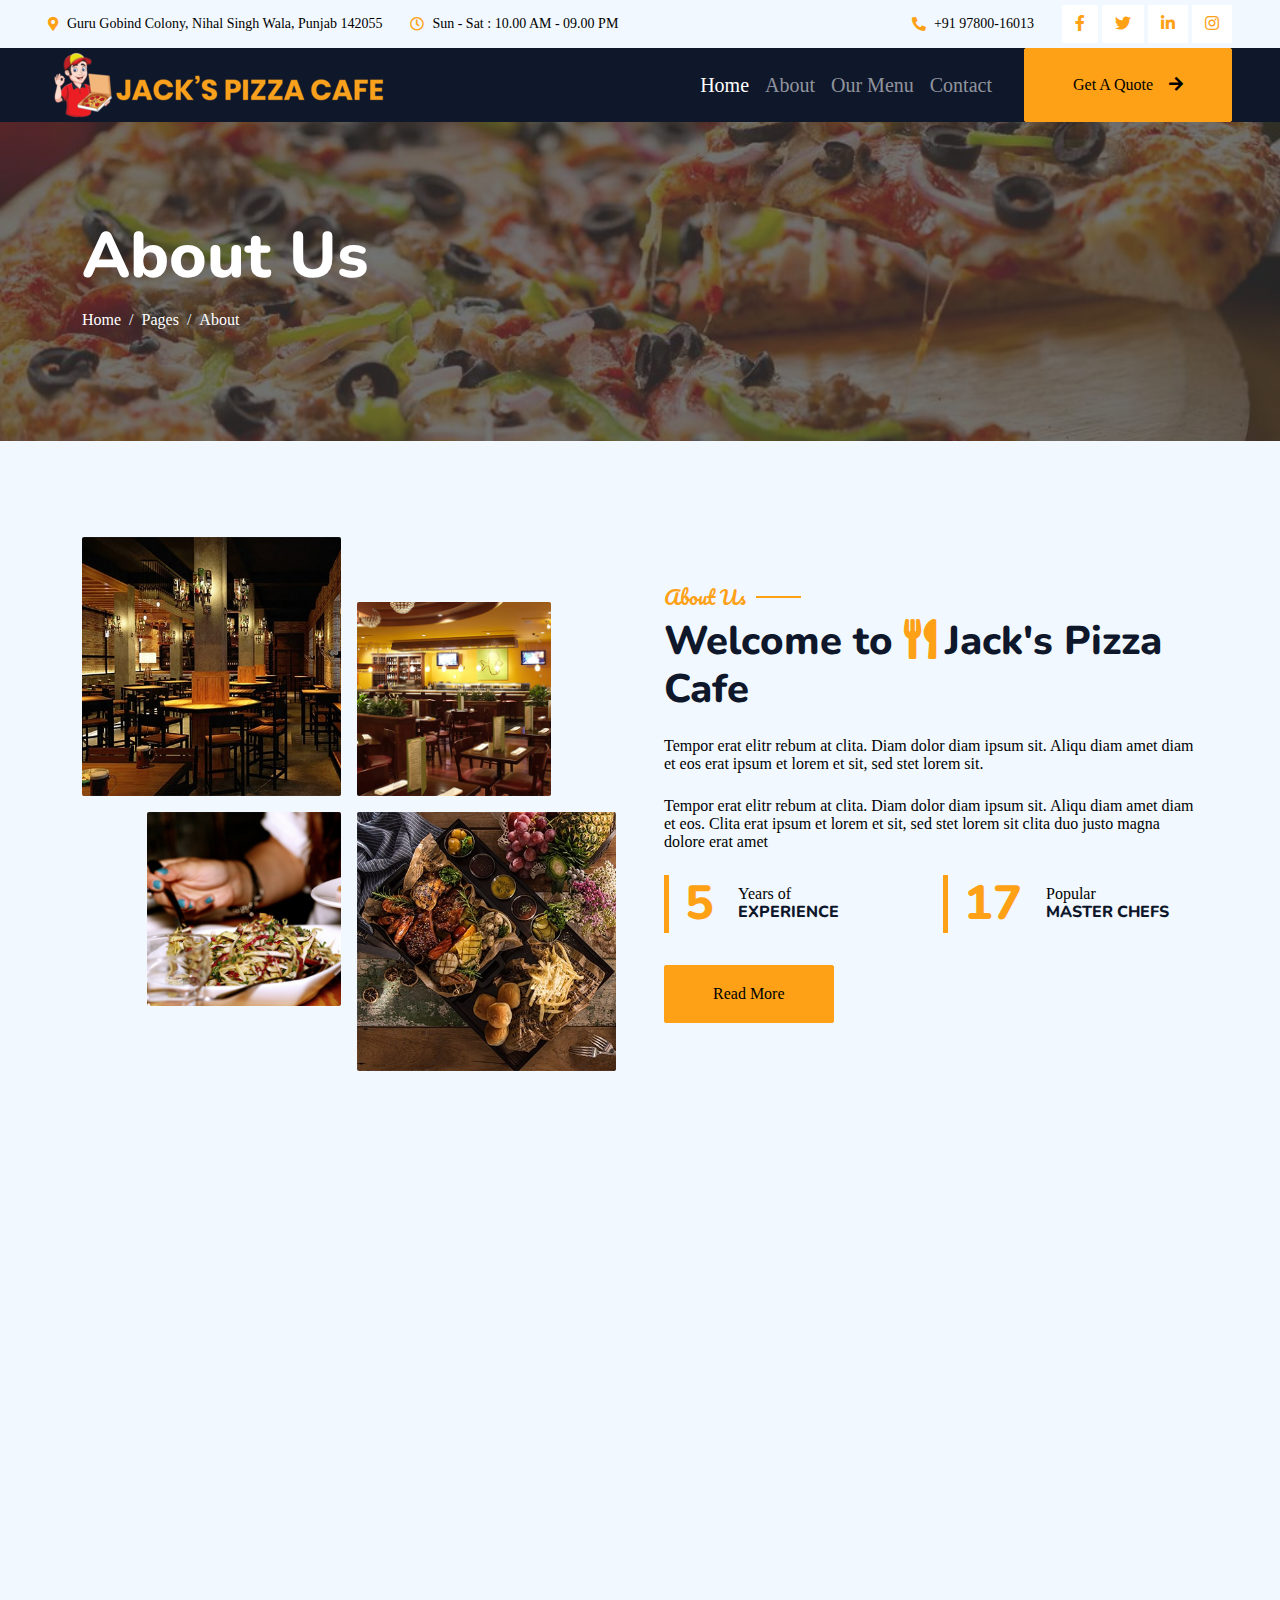
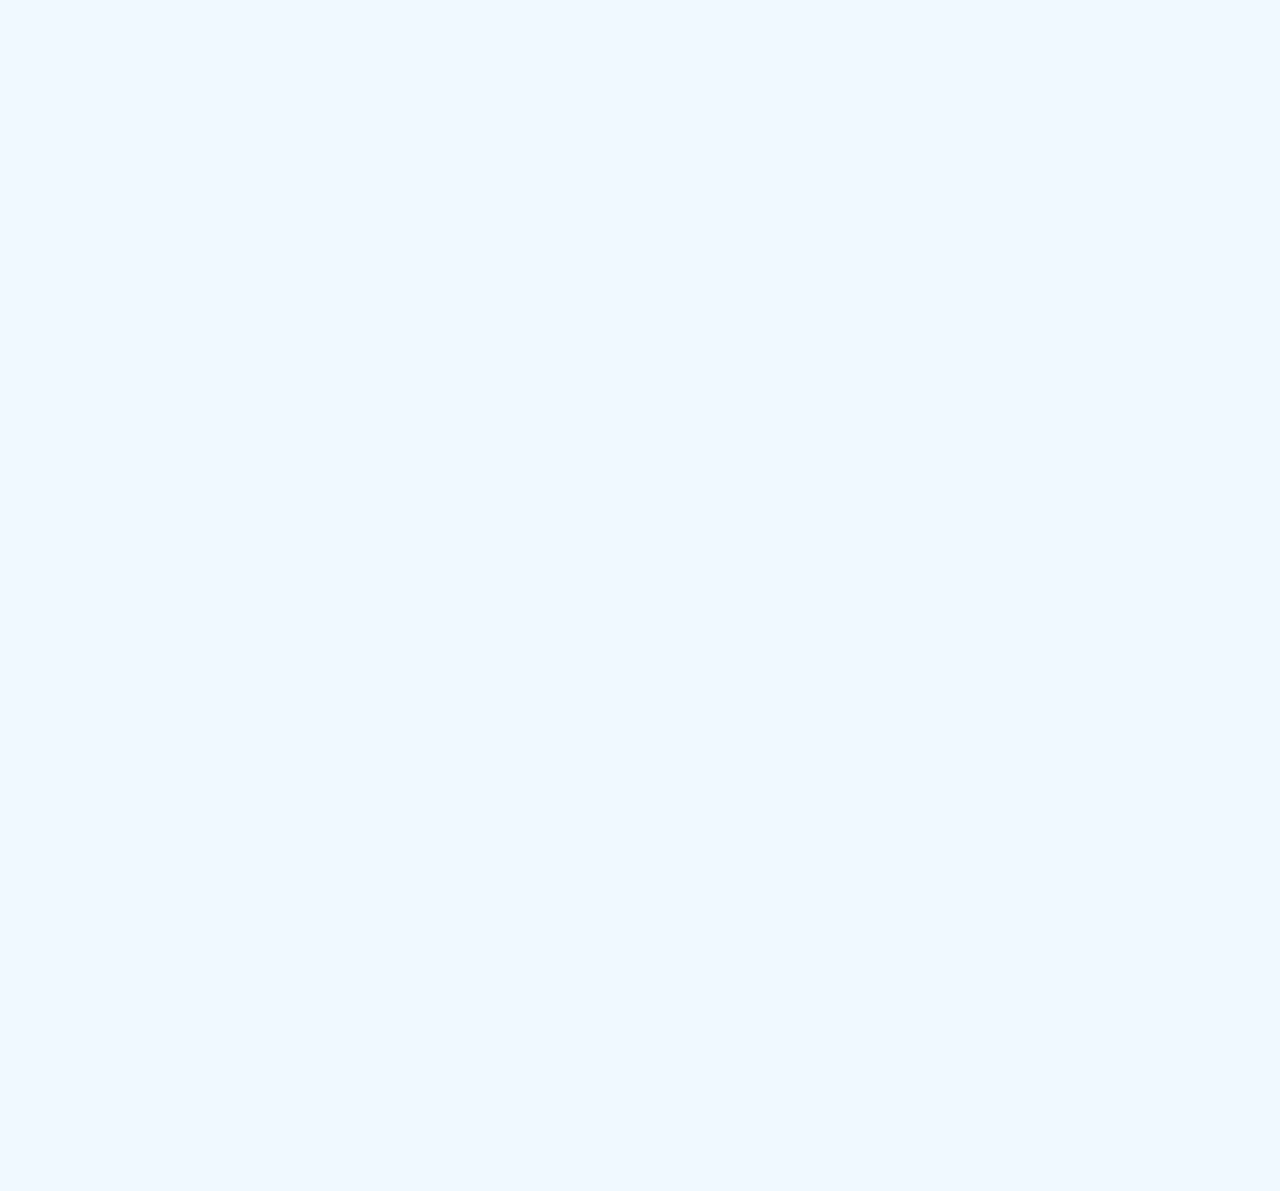
<file: about.html>
<!DOCTYPE html>
<html lang="en">

<head>
    <meta charset="utf-8">
    <title>Jack's Pizza Cafe</title>
    <meta content="width=device-width, initial-scale=1.0" name="viewport">
    <meta content="" name="keywords">
    <meta content="" name="description">

    <!-- Favicon -->
    <link href="img/jack pizza.png" rel="icon">

    <!-- Google Web Fonts -->
    <link rel="preconnect" href="https://fonts.googleapis.com">
    <link rel="preconnect" href="https://fonts.gstatic.com" crossorigin>
    <link
        href="https://fonts.googleapis.com/css2?family=Heebo:wght@400;500;600&family=Nunito:wght@600;700;800&family=Pacifico&display=swap"
        rel="stylesheet">

    <!-- Icon Font Stylesheet -->
    <link href="https://cdnjs.cloudflare.com/ajax/libs/font-awesome/5.10.0/css/all.min.css" rel="stylesheet">
    <link href="https://cdn.jsdelivr.net/npm/bootstrap-icons@1.4.1/font/bootstrap-icons.css" rel="stylesheet">

    <!-- Libraries Stylesheet -->
    <link href="lib/animate/animate.min.css" rel="stylesheet">
    <link href="lib/owlcarousel/assets/owl.carousel.min.css" rel="stylesheet">
    <link href="lib/tempusdominus/css/tempusdominus-bootstrap-4.min.css" rel="stylesheet" />

    <!-- Customized Bootstrap Stylesheet -->
    <link href="css/bootstrap.min.css" rel="stylesheet">

    <!-- Template Stylesheet -->
    <link href="css/style.css" rel="stylesheet">
</head>

<body>

    <!-- Navbar & Hero start -->

    <!-- Topbar Start -->
    <div class="container-fluid bg-light p-0">
        <div class="row gx-0 d-none d-lg-flex">
            <div class="col-lg-7 px-5 text-start">
                <div class="h-100 d-inline-flex align-items-center py-3 me-4">
                    <small class="fa fa-map-marker-alt text-primary me-2"></small>
                    <small>Guru Gobind Colony, Nihal Singh Wala, Punjab 142055</small>
                </div>
                <div class="h-100 d-inline-flex align-items-center py-3">
                    <small class="far fa-clock text-primary me-2"></small>
                    <small>Sun - Sat : 10.00 AM - 09.00 PM</small>
                </div>
            </div>
            <div class="col-lg-5 px-5 text-end">
                <div class="h-100 d-inline-flex align-items-center py-3 me-4">
                    <small class="fa fa-phone-alt text-primary me-2"></small>
                    <small>+91 97800-16013</small>
                </div>
                <div class="h-100 d-inline-flex align-items-center">
                    <a class="btn btn-sm-square bg-white text-primary me-1" href=""><i
                            class="fab fa-facebook-f"></i></a>
                    <a class="btn btn-sm-square bg-white text-primary me-1" href=""><i class="fab fa-twitter"></i></a>
                    <a class="btn btn-sm-square bg-white text-primary me-1" href=""><i
                            class="fab fa-linkedin-in"></i></a>
                    <a class="btn btn-sm-square bg-white text-primary me-0" href=""><i class="fab fa-instagram"></i></a>
                </div>
            </div>
        </div>
    </div>
    <!-- Topbar End -->

     <!-- Navbar & Hero Start -->
     <div class="container-fluid p-0">
        <nav class="navbar navbar-expand-lg navbar-dark bg-dark px-lg-5 py-3 py-lg-0">
            <a href="" class="navbar-brand p-0">
                <!--<h1 class="text-primary m-0"><i class="fa fa-utensils me-3"></i>Jack's Pizza Cafe</h1>
                 <img src="img/logo.png" alt="Logo"> -->
                <img src="img/logo3.png" alt="">
            </a>
            <button class="navbar-toggler" type="button" data-bs-toggle="collapse" data-bs-target="#navbarCollapse">
                <span class="fa fa-bars"></span>
            </button>
            <div class="collapse navbar-collapse" id="navbarCollapse">
                <div class="navbar-nav ms-auto py-0 pe-4">
                    <a href="index.html" class="fs-5 nav-item nav-link active">Home</a>
                    <a href="about.html" class="fs-5 nav-item nav-link">About</a>
                   
                    <a href="menu.html" class="fs-5 nav-item nav-link">Our Menu</a>
                   
                    <a href="contact.html" class="fs-5 nav-item nav-link">Contact</a>
                </div>
                <a href="" class="btn btn-primary py-4 px-lg-5 d-none d-lg-block">Get A Quote<i
                    class="fa fa-arrow-right ms-3"></i></a>
            </div>
        </nav>         
<!-- Navbar & Hero End -->


   
    <!-- Page Header Start -->
    <div class="container-fluid page-header py-5 mb-5">
        <div class="container py-5">
            <h1 class="display-3 text-white mb-3 animated slideInDown">About Us</h1>
            <nav aria-label="breadcrumb animated slideInDown">
                <ol class="breadcrumb">
                    <li class="breadcrumb-item"><a class="text-white" href="#">Home</a></li>
                    <li class="breadcrumb-item"><a class="text-white" href="#">Pages</a></li>
                    <li class="breadcrumb-item text-white active" aria-current="page">About</li>
                </ol>
            </nav>
        </div>
    </div>
    <!-- Page Header End -->


    
    <!-- About Start -->
    <div class="container-xxl py-5">
        <div class="container">
            <div class="row g-5 align-items-center">
                <div class="col-lg-6">
                    <div class="row g-3">
                        <div class="col-6 text-start">
                            <img class="img-fluid rounded w-100 wow zoomIn" data-wow-delay="0.1s" src="img/about-1.jpg">
                        </div>
                        <div class="col-6 text-start">
                            <img class="img-fluid rounded w-75 wow zoomIn" data-wow-delay="0.3s" src="img/about-2.jpg"
                                style="margin-top: 25%;">
                        </div>
                        <div class="col-6 text-end">
                            <img class="img-fluid rounded w-75 wow zoomIn" data-wow-delay="0.5s" src="img/about-3.jpg">
                        </div>
                        <div class="col-6 text-end">
                            <img class="img-fluid rounded w-100 wow zoomIn" data-wow-delay="0.7s" src="img/about-4.jpg">
                        </div>
                    </div>
                </div>
                <div class="col-lg-6">
                    <h5 class="section-title ff-secondary text-start text-primary fw-normal">About Us</h5>
                    <h1 class="mb-4">Welcome to <i class="fa fa-utensils text-primary me-2"></i>Jack's Pizza Cafe</h1>
                    <p class="mb-4">Tempor erat elitr rebum at clita. Diam dolor diam ipsum sit. Aliqu diam amet diam et
                        eos erat ipsum et lorem et sit, sed stet lorem sit.</p>
                    <p class="mb-4">Tempor erat elitr rebum at clita. Diam dolor diam ipsum sit. Aliqu diam amet diam et
                        eos. Clita erat ipsum et lorem et sit, sed stet lorem sit clita duo justo magna dolore erat amet
                    </p>
                    <div class="row g-4 mb-4">
                        <div class="col-sm-6">
                            <div class="d-flex align-items-center border-start border-5 border-primary px-3">
                                <h1 class="flex-shrink-0 display-5 text-primary mb-0" data-toggle="counter-up">15</h1>
                                <div class="ps-4">
                                    <p class="mb-0">Years of</p>
                                    <h6 class="text-uppercase mb-0">Experience</h6>
                                </div>
                            </div>
                        </div>
                        <div class="col-sm-6">
                            <div class="d-flex align-items-center border-start border-5 border-primary px-3">
                                <h1 class="flex-shrink-0 display-5 text-primary mb-0" data-toggle="counter-up">50</h1>
                                <div class="ps-4">
                                    <p class="mb-0">Popular</p>
                                    <h6 class="text-uppercase mb-0">Master Chefs</h6>
                                </div>
                            </div>
                        </div>
                    </div>
                    <a class="btn btn-primary py-3 px-5 mt-2" href="">Read More</a>
                </div>
            </div>
        </div>
    </div>
    
    <!-- About End -->

    <!-- Menu Start -->
   <div class="container-xxl py-5">
    <div class="container">
        <div class="text-center wow fadeInUp" data-wow-delay="0.1s">
            <h5 class="section-title ff-secondary text-center text-primary fw-normal">Food Menu</h5>
            <h1 class="mb-5">Veg Popular Items</h1>
        </div>
        <div class="tab-class text-center wow fadeInUp" data-wow-delay="0.1s">
            <ul class="nav nav-pills d-inline-flex justify-content-center border-bottom mb-5">
                <li class="nav-item">
                    <a class="d-flex align-items-center text-start mx-3 pb-3 active" data-bs-toggle="pill" href="#tab-1">
                        <i class="fa fa-utensils fa-2x text-primary"></i>
                        <div class="ps-3">
                            <small class="text-body">Popular</small>
                            <h6 class="mt-n1 mb-0">Pizza</h6>
                        </div>
                    </a>
                </li>
                <li class="nav-item">
                    <a class="d-flex align-items-center text-start mx-3 ms-0 pb-3 " data-bs-toggle="pill"
                        href="#tab-2">
                        <i class="fa fa-hamburger fa-2x text-primary"></i>
                        <div class="ps-3">
                            <small class="text-body">Special</small>
                            <h6 class="mt-n1 mb-0">Burger</h6>
                        </div>
                    </a>
                </li>
             
                <li class="nav-item">
                    <a class="d-flex align-items-center text-start mx-3 me-0 pb-3" data-bs-toggle="pill"
                        href="#tab-3">
                        <i class="fa fa-utensils fa-2x text-primary"></i>
                        <div class="ps-3">
                            <small class="text-body">Lovely</small>
                            <h6 class="mt-n1 mb-0">Sandwich</h6>
                        </div>
                    </a>
                </li>
            </ul>
            <div class="tab-content">
                <div id="tab-1" class="tab-pane fade show p-0 active">
                    <div class="row g-4">
                        <div class="col-lg-6">
                            <div class="d-flex align-items-center">
                                <img class="flex-shrink-0 img-fluid rounded" src="img/menu-1.jpg" alt=""
                                    style="width: 80px;">
                                <div class="w-100 d-flex flex-column text-start ps-4">
                                    <h5 class="d-flex justify-content-between border-bottom pb-2">
                                        <span>Veg Classic Pizza</span>
                                        <span class="text-primary">400/-</span>
                                    </h5>
                                    <small class="fst-italic"></small>
                                </div>
                            </div>
                        </div>
                        <div class="col-lg-6">
                            <div class="d-flex align-items-center">
                                <img class="flex-shrink-0 img-fluid rounded" src="img/menu-2.jpg" alt=""
                                    style="width: 80px;">
                                <div class="w-100 d-flex flex-column text-start ps-4">
                                    <h5 class="d-flex justify-content-between border-bottom pb-2">
                                        <span>Veg Treat Pizza</span>
                                        <span class="text-primary">350/-</span>
                                    </h5>
                                    <small class="fst-italic"></small>
                                </div>
                            </div>
                        </div>
                        <div class="col-lg-6">
                            <div class="d-flex align-items-center">
                                <img class="flex-shrink-0 img-fluid rounded" src="img/menu-3.jpg" alt=""
                                    style="width: 80px;">
                                <div class="w-100 d-flex flex-column text-start ps-4">
                                    <h5 class="d-flex justify-content-between border-bottom pb-2">
                                        <span>Veg Deluxe Pizza</span>
                                        <span class="text-primary">570/-</span>
                                    </h5>
                                    <small class="fst-italic">
                                        
                                        </small>
                                </div>
                            </div>
                        </div>
                        <div class="col-lg-6">
                            <div class="d-flex align-items-center">
                                <img class="flex-shrink-0 img-fluid rounded" src="img/menu-4.jpg" alt=""
                                    style="width: 80px;">
                                <div class="w-100 d-flex flex-column text-start ps-4">
                                    <h5 class="d-flex justify-content-between border-bottom pb-2">
                                        <span>Veg Delight Pizza</span>
                                        <span class="text-primary">600/-</span>
                                    </h5>
                                    <small class="fst-italic"></small>
                                </div>
                            </div>
                        </div>
                        <div class="col-lg-6">
                            <div class="d-flex align-items-center">
                                <img class="flex-shrink-0 img-fluid rounded" src="img/menu-5.jpg" alt=""
                                    style="width: 80px;">
                                <div class="w-100 d-flex flex-column text-start ps-4">
                                    <h5 class="d-flex justify-content-between border-bottom pb-2">
                                        <span> Chicken Treat Pizza</span>
                                        <span class="text-primary">380/-</span>
                                    </h5>
                                    <small class="fst-italic"></small>
                                </div>
                            </div>
                        </div>
                        <div class="col-lg-6">
                            <div class="d-flex align-items-center">
                                <img class="flex-shrink-0 img-fluid rounded" src="img/menu-6.jpg" alt=""
                                    style="width: 80px;">
                                <div class="w-100 d-flex flex-column text-start ps-4">
                                    <h5 class="d-flex justify-content-between border-bottom pb-2">
                                        <span>Chicken Classic Pizza</span>
                                        <span class="text-primary">450/-</span>
                                    </h5>
                                    <small class="fst-italic"></small>
                                </div>
                            </div>
                        </div>
                        <div class="col-lg-6">
                            <div class="d-flex align-items-center">
                                <img class="flex-shrink-0 img-fluid rounded" src="img/menu-7.jpg" alt=""
                                    style="width: 80px;">
                                <div class="w-100 d-flex flex-column text-start ps-4">
                                    <h5 class="d-flex justify-content-between border-bottom pb-2">
                                        <span>Deluxe Chicken Pizza</span>
                                        <span class="text-primary">600/-</span>
                                    </h5>
                                    <small class="fst-italic"></small>
                                </div>
                            </div>
                        </div>
                        <div class="col-lg-6">
                            <div class="d-flex align-items-center">
                                <img class="flex-shrink-0 img-fluid rounded" src="img/menu-8.jpg" alt=""
                                    style="width: 80px;">
                                <div class="w-100 d-flex flex-column text-start ps-4">
                                    <h5 class="d-flex justify-content-between border-bottom pb-2">
                                        <span>Delight Chicken Pizza</span>
                                        <span class="text-primary">650/-</span>
                                    </h5>
                                    <small class="fst-italic"></small>
                                </div>
                            </div>
                        </div>
                    </div>
                </div>
                <div id="tab-2" class="tab-pane fade show p-0">
                    <div class="row g-4">
                        <div class="col-lg-6">
                            <div class="d-flex align-items-center">
                                <img class="flex-shrink-0 img-fluid rounded" src="img/menu-1.jpg" alt=""
                                    style="width: 80px;">
                                <div class="w-100 d-flex flex-column text-start ps-4">
                                    <h5 class="d-flex justify-content-between border-bottom pb-2">
                                        <span>Veg Delight Burger </span>
                                        <span class="text-primary">50/-</span>
                                    </h5>
                                    <small class="fst-italic"></small>
                                </div>
                            </div>
                        </div>
                        <div class="col-lg-6">
                            <div class="d-flex align-items-center">
                                <img class="flex-shrink-0 img-fluid rounded" src="img/menu-2.jpg" alt=""
                                    style="width: 80px;">
                                <div class="w-100 d-flex flex-column text-start ps-4">
                                    <h5 class="d-flex justify-content-between border-bottom pb-2">
                                        <span>Veg Jack's Burger</span>
                                        <span class="text-primary">60/-</span>
                                    </h5>
                                    <small class="fst-italic"></small>
                                </div>
                            </div>
                        </div>
                        <div class="col-lg-6">
                            <div class="d-flex align-items-center">
                                <img class="flex-shrink-0 img-fluid rounded" src="img/menu-3.jpg" alt=""
                                    style="width: 80px;">
                                <div class="w-100 d-flex flex-column text-start ps-4">
                                    <h5 class="d-flex justify-content-between border-bottom pb-2">
                                        <span>Veg Cheese Burger</span>
                                        <span class="text-primary">70/-</span>
                                    </h5>
                                    <small class="fst-italic"></small>
                                </div>
                            </div>
                        </div>
                        <div class="col-lg-6">
                            <div class="d-flex align-items-center">
                                <img class="flex-shrink-0 img-fluid rounded" src="img/menu-4.jpg" alt=""
                                    style="width: 80px;">
                                <div class="w-100 d-flex flex-column text-start ps-4">
                                    <h5 class="d-flex justify-content-between border-bottom pb-2">
                                        <span>Spicy Panner Burger</span>
                                        <span class="text-primary">160/-</span>
                                    </h5>
                                    <small class="fst-italic"></small>
                                </div>
                            </div>
                        </div>
                        <div class="col-lg-6">
                            <div class="d-flex align-items-center">
                                <img class="flex-shrink-0 img-fluid rounded" src="img/menu-5.jpg" alt=""
                                    style="width: 80px;">
                                <div class="w-100 d-flex flex-column text-start ps-4">
                                    <h5 class="d-flex justify-content-between border-bottom pb-2">
                                        <span>Veg Tandoori Burger</span>
                                        <span class="text-primary">120/-</span>
                                    </h5>
                                    <small class="fst-italic"></small>
                                </div>
                            </div>
                        </div>
                        <div class="col-lg-6">
                            <div class="d-flex align-items-center">
                                <img class="flex-shrink-0 img-fluid rounded" src="img/menu-6.jpg" alt=""
                                    style="width: 80px;">
                                <div class="w-100 d-flex flex-column text-start ps-4">
                                    <h5 class="d-flex justify-content-between border-bottom pb-2">
                                        <span>Veg Green Chilli Burger</span>
                                        <span class="text-primary">99/-</span>
                                    </h5>
                                    <small class="fst-italic"></small>
                                </div>
                            </div>
                        </div>
                        <div class="col-lg-6">
                            <div class="d-flex align-items-center">
                                <img class="flex-shrink-0 img-fluid rounded" src="img/menu-7.jpg" alt=""
                                    style="width: 80px;">
                                <div class="w-100 d-flex flex-column text-start ps-4">
                                    <h5 class="d-flex justify-content-between border-bottom pb-2">
                                        <span>Veg Jumbo Burger</span>
                                        <span class="text-primary">199/-</span>
                                    </h5>
                                    <small class="fst-italic"></small>
                                </div>
                            </div>
                        </div>
                        <div class="col-lg-6">
                            <div class="d-flex align-items-center">
                                <img class="flex-shrink-0 img-fluid rounded" src="img/menu-8.jpg" alt=""
                                    style="width: 80px;">
                                <div class="w-100 d-flex flex-column text-start ps-4">
                                    <h5 class="d-flex justify-content-between border-bottom pb-2">
                                        <span>Veg Spicy Panner Burger</span>
                                        <span class="text-primary">149/-</span>
                                    </h5>
                                    <small class="fst-italic"></small>
                                </div>
                            </div>
                        </div>
                    </div>
                </div>
                <div id="tab-3" class="tab-pane fade show p-0">
                    <div class="row g-4">
                        <div class="col-lg-6">
                            <div class="d-flex align-items-center">
                                <img class="flex-shrink-0 img-fluid rounded" src="img/menu-1.jpg" alt=""
                                    style="width: 80px;">
                                <div class="w-100 d-flex flex-column text-start ps-4">
                                    <h5 class="d-flex justify-content-between border-bottom pb-2">
                                        <span>Gold Sandwich</span>
                                        <span class="text-primary">70/-</span>
                                    </h5>
                                    <small class="fst-italic"></small>
                                </div>
                            </div>
                        </div>
                        <div class="col-lg-6">
                            <div class="d-flex align-items-center">
                                <img class="flex-shrink-0 img-fluid rounded" src="img/menu-2.jpg" alt=""
                                    style="width: 80px;">
                                <div class="w-100 d-flex flex-column text-start ps-4">
                                    <h5 class="d-flex justify-content-between border-bottom pb-2">
                                        <span>Veg Wrap</span>
                                        <span class="text-primary">70/-</span>
                                    </h5>
                                    <small class="fst-italic"></small>
                                </div>
                            </div>
                        </div>
                        <div class="col-lg-6">
                            <div class="d-flex align-items-center">
                                <img class="flex-shrink-0 img-fluid rounded" src="img/menu-3.jpg" alt=""
                                    style="width: 80px;">
                                <div class="w-100 d-flex flex-column text-start ps-4">
                                    <h5 class="d-flex justify-content-between border-bottom pb-2">
                                        <span>Veg Sandwich</span>
                                        <span class="text-primary">80/-</span>
                                    </h5>
                                    <small class="fst-italic"></small>
                                </div>
                            </div>
                        </div>
                        <div class="col-lg-6">
                            <div class="d-flex align-items-center">
                                <img class="flex-shrink-0 img-fluid rounded" src="img/menu-4.jpg" alt=""
                                    style="width: 80px;">
                                <div class="w-100 d-flex flex-column text-start ps-4">
                                    <h5 class="d-flex justify-content-between border-bottom pb-2">
                                        <span>Spicy Paneer Wrap</span>
                                        <span class="text-primary">110/-</span>
                                    </h5>
                                    <small class="fst-italic"></small>
                                </div>
                            </div>
                        </div>
                        <div class="col-lg-6">
                            <div class="d-flex align-items-center">
                                <img class="flex-shrink-0 img-fluid rounded" src="img/menu-7.jpg" alt=""
                                    style="width: 80px;">
                                <div class="w-100 d-flex flex-column text-start ps-4">
                                    <h5 class="d-flex justify-content-between border-bottom pb-2">
                                        <span>Maxican Sandwich</span>
                                        <span class="text-primary">110/-</span>
                                    </h5>
                                    <small class="fst-italic"></small>
                                </div>
                            </div>
                        </div>
                        <div class="col-lg-6">
                            <div class="d-flex align-items-center">
                                <img class="flex-shrink-0 img-fluid rounded" src="img/menu-5.jpg" alt=""
                                    style="width: 80px;">
                                <div class="w-100 d-flex flex-column text-start ps-4">
                                    <h5 class="d-flex justify-content-between border-bottom pb-2">
                                        <span>Veg Tandoori Wrap</span>
                                        <span class="text-primary">130/-</span>
                                    </h5>
                                    <small class="fst-italic"></small>
                                </div>
                            </div>
                        </div>
                        <div class="col-lg-6">
                            <div class="d-flex align-items-center">
                                <img class="flex-shrink-0 img-fluid rounded" src="img/menu-6.jpg" alt=""
                                    style="width: 80px;">
                                <div class="w-100 d-flex flex-column text-start ps-4">
                                    <h5 class="d-flex justify-content-between border-bottom pb-2">
                                        <span>Cheese Corn Sandwich</span>
                                        <span class="text-primary">130/-</span>
                                    </h5>
                                    <small class="fst-italic"></small>
                                </div>
                            </div>
                        </div>
                        <div class="col-lg-6">
                            <div class="d-flex align-items-center">
                                <img class="flex-shrink-0 img-fluid rounded" src="img/menu-7.jpg" alt=""
                                    style="width: 80px;">
                                <div class="w-100 d-flex flex-column text-start ps-4">
                                    <h5 class="d-flex justify-content-between border-bottom pb-2">
                                        <span>Green Chilli Paneer Wrap</span>
                                        <span class="text-primary">150/-</span>
                                    </h5>
                                    <small class="fst-italic"></small>
                                </div>
                            </div>
                        </div>
                        <div class="col-lg-6">
                            <div class="d-flex align-items-center">
                                <img class="flex-shrink-0 img-fluid rounded" src="img/menu-7.jpg" alt=""
                                    style="width: 80px;">
                                <div class="w-100 d-flex flex-column text-start ps-4">
                                    <h5 class="d-flex justify-content-between border-bottom pb-2">
                                        <span>Paneer Sandwich</span>
                                        <span class="text-primary">150/-</span>
                                    </h5>
                                    <small class="fst-italic"></small>
                                </div>
                            </div>
                        </div>
                        <div class="col-lg-6">
                            <div class="d-flex align-items-center">
                                <img class="flex-shrink-0 img-fluid rounded" src="img/menu-8.jpg" alt=""
                                    style="width: 80px;">
                                <div class="w-100 d-flex flex-column text-start ps-4">
                                    <h5 class="d-flex justify-content-between border-bottom pb-2">
                                        <span>Jack's Veg Corner Wrap</span>
                                        <span class="text-primary">200/-</span>
                                    </h5>
                                    <small class="fst-italic"></small>
                                </div>
                            </div>
                        </div>
                    </div>
                </div>
            </div>
        </div>
    </div>
</div>
<!-- Menu End -->


   
    <!-- Testimonial Start -->
    <div class="container-xxl py-5 wow fadeInUp" data-wow-delay="0.1s">
        <div class="container">
            <div class="text-center">
                <h5 class="section-title ff-secondary text-center text-primary fw-normal">Testimonial</h5>
                <h1 class="mb-5">Our Clients Say!!!</h1>
            </div>
            <div class="owl-carousel testimonial-carousel">
                <div class="testimonial-item bg-transparent border rounded p-4">
                    <i class="fa fa-quote-left fa-2x text-primary mb-3"></i>
                    <p>Jacks cafe located in Nihal Singh Wala is an awesome place to spend quality time with family and friends. The ambience is very good and you get a sense of really good customer service. The food taste and smell is Ambrosial!!
                    </p>
                    <div class="d-flex align-items-center">
                        <img class="img-fluid flex-shrink-0 rounded-circle" src="img/review.png"
                            style="width: 50px; height: 50px;">
                        <div class="ps-3">
                            <h5 class="mb-1">Ma Vi</h5>
                            <small>Profession</small>
                        </div>
                    </div>
                </div>
                <div class="testimonial-item bg-transparent border rounded p-4">
                    <i class="fa fa-quote-left fa-2x text-primary mb-3"></i>
                    <p>Their Margherita pizza is a revelation. The crust is light and airy, the sauce is bursting with fresh flavor, and the cheese melts like magic. It's the perfect combination of textures and tastes, and I can't stop thinking about it!
                    </p>
                    <div class="d-flex align-items-center">
                        <img class="img-fluid flex-shrink-0 rounded-circle" src="img/review.png"
                            style="width: 50px; height: 50px;">
                        <div class="ps-3">
                            <h5 class="mb-1">Jay Dee</h5>
                            <small>Profession</small>
                        </div>
                    </div>
                </div>
                <div class="testimonial-item bg-transparent border rounded p-4">
                    <i class="fa fa-quote-left fa-2x text-primary mb-3"></i>
                    <p>I had a great experience, I went with my 2 other friends and instantly liked the atmosphere there and the food was really very good. Guys who serve are more knowledgeable they know what they serve. I added this to my visit again list.
                    </p>
                    <div class="d-flex align-items-center">
                        <img class="img-fluid flex-shrink-0 rounded-circle" src="img/review.png"
                            style="width: 50px; height: 50px;">
                        <div class="ps-3">
                            <h5 class="mb-1">Bharatesh R</h5>
                            <small>Profession</small>
                        </div>
                    </div>
                </div>
            </div>
        </div>
    </div>
    <!-- Testimonial End -->


    <!-- Footer Start -->
    <div class="container-fluid bg-dark text-light footer pt-5 mt-5 wow fadeIn" data-wow-delay="0.1s">
        <div class="container py-5">
            <div class="row g-5">
                <div class="col-lg-3 col-md-6">
                    <h4 class="section-title ff-secondary text-start text-primary fw-normal mb-4">Company</h4>
                    <a class="btn btn-link" href="">About Us</a>
                    <a class="btn btn-link" href="">Contact Us</a>
                    <a class="btn btn-link" href="">Reservation</a>
                    <a class="btn btn-link" href="">Privacy Policy</a>
                    <a class="btn btn-link" href="">Terms & Condition</a>
                </div>
                <div class="col-lg-3 col-md-6">
                    <h4 class="section-title ff-secondary text-start text-primary fw-normal mb-4">Contact</h4>
                    <p class="mb-2"><i class="fa fa-map-marker-alt me-3"></i>Guru Gobind Colony, Nihal Singh Wala,
                        Punjab 142055</p>
                    <p class="mb-2"><i class="fa fa-phone-alt me-3"></i>+91 97800-16013</p>
                    <p class="mb-2"><i class="fa fa-envelope me-3"></i>juckpizza@example.com</p>
                    <div class="d-flex pt-2">
                        <a class="btn btn-outline-light btn-social" href=""><i class="fab fa-twitter"></i></a>
                        <a class="btn btn-outline-light btn-social" href=""><i class="fab fa-facebook-f"></i></a>
                        <a class="btn btn-outline-light btn-social" href=""><i class="fab fa-youtube"></i></a>
                        <a class="btn btn-outline-light btn-social" href=""><i class="fab fa-linkedin-in"></i></a>
                    </div>
                </div>
                <div class="col-lg-3 col-md-6">
                    <h4 class="section-title ff-secondary text-start text-primary fw-normal mb-4">Opening</h4>
                    <h5 class="text-light fw-normal">Monday - Saturday</h5>
                    <p>10AM - 09PM</p>
                    <h5 class="text-light fw-normal">Sunday</h5>
                    <p>10AM - 09PM</p>
                </div>
                <div class="col-lg-3 col-md-6">
                    <h4 class="section-title ff-secondary text-start text-primary fw-normal mb-4">Newsletter</h4>
                    <p>Dolor amet sit justo amet elitr clita ipsum elitr est.</p>
                    <div class="position-relative mx-auto" style="max-width: 400px;">
                        <input class="form-control border-primary w-100 py-3 ps-4 pe-5" type="text"
                            placeholder="Your email">
                        <button type="button"
                            class="btn btn-primary py-2 position-absolute top-0 end-0 mt-2 me-2">SignUp</button>
                    </div>
                </div>
            </div>
        </div>
        <div class="container">
            <div class="copyright">
                <div class="row">
                    <div class="col-md-6 text-center text-md-start mb-3 mb-md-0">
                        &copy; <a class="border-bottom" href="#">Juck Pizza Hut</a>, All Right Reserved.

                        <!--/*** This template is free as long as you keep the footer author’s credit link/attribution link/backlink. If you'd like to use the template without the footer author’s credit link/attribution link/backlink, you can purchase the Credit Removal License from "https://htmlcodex.com/credit-removal". Thank you for your support. ***/-->
                        Designed By <a class="border-bottom" href="https://htmlcodex.com">Braintrain info Solution</a>
                    </div>
                    <div class="col-md-6 text-center text-md-end">
                        <div class="footer-menu">
                            <a href="">Home</a>
                            <a href="">Cookies</a>
                            <a href="">Help</a>
                            <a href="">FQAs</a>
                        </div>
                    </div>
                </div>
            </div>
        </div>
    </div>
    <!-- Footer End -->

    <!-- JavaScript Libraries -->
    <script src="https://code.jquery.com/jquery-3.4.1.min.js"></script>
    <script src="https://cdn.jsdelivr.net/npm/bootstrap@5.0.0/dist/js/bootstrap.bundle.min.js"></script>
    <script src="lib/wow/wow.min.js"></script>
    <script src="lib/easing/easing.min.js"></script>
    <script src="lib/waypoints/waypoints.min.js"></script>
    <script src="lib/counterup/counterup.min.js"></script>
    <script src="lib/owlcarousel/owl.carousel.min.js"></script>
    <script src="lib/tempusdominus/js/moment.min.js"></script>
    <script src="lib/tempusdominus/js/moment-timezone.min.js"></script>
    <script src="lib/tempusdominus/js/tempusdominus-bootstrap-4.min.js"></script>

    <!-- Template Javascript -->
    <script src="js/main.js"></script>
</body>

</html>
</file>
<file: css/style.css>
/********** Template CSS **********/
:root {
    --primary: #FEA116;
    --light: #F1F8FF;
    --dark: #0F172B;
}

.ff-secondary {
    font-family: 'Pacifico', cursive;
}

.fw-medium {
    font-weight: 600 !important;
}

.fw-semi-bold {
    font-weight: 700 !important;
}

.back-to-top {
    position: fixed;
    display: none;
    right: 45px;
    bottom: 45px;
    z-index: 99;
}



/*** Hero Header ***/
.hero-header {
    background: linear-gradient(rgba(15, 23, 43, .9), rgba(15, 23, 43, .9)), url(../img/hero-bg.jpg);
    background-position: center center;
    background-repeat: no-repeat;
    background-size: cover;
}

.hero-header img {
    animation: imgRotate 50s linear infinite;
}

@keyframes imgRotate { 
    100% { 
        transform: rotate(360deg); 
    } 
}
@keyframes imgRotate { 
    100% { 
        transform: rotate(360deg); 
    } 
}
.breadcrumb-item + .breadcrumb-item::before {
    color: rgba(255, 255, 255, .5);
}

.navbarCollapse {
    font-family: 'pacifico','cursive';
}

/*** Section Title ***/
.section-title {
    position: relative;
    display: inline-block;
}

.section-title::before {
    position: absolute;
    content: "";
    width: 45px;
    height: 2px;
    top: 50%;
    left: -55px;
    margin-top: -1px;
    background: var(--primary);
}

.section-title::after {
    position: absolute;
    content: "";
    width: 45px;
    height: 2px;
    top: 50%;
    right: -55px;
    margin-top: -1px;
    background: var(--primary);
}

.section-title.text-start::before,
.section-title.text-end::after {
    display: none;
}




/*** Food Menu ***/
.nav-pills .nav-item .active {
    border-bottom: 2px solid var(--primary);
}


/*** Youtube Video ***/
.video {
    position: relative;
    height: 100%;
    min-height: 500px;
    background: linear-gradient(rgba(15, 23, 43, .1), rgba(15, 23, 43, .1)), url(../img/video.jpg);
    background-position: center center;
    background-repeat: no-repeat;
    background-size: cover;
}

.video .btn-play {
    position: absolute;
    z-index: 3;
    top: 50%;
    left: 50%;
    transform: translateX(-50%) translateY(-50%);
    box-sizing: content-box;
    display: block;
    width: 32px;
    height: 44px;
    border-radius: 50%;
    border: none;
    outline: none;
    padding: 18px 20px 18px 28px;
}

.video .btn-play:before {
    content: "";
    position: absolute;
    z-index: 0;
    left: 50%;
    top: 50%;
    transform: translateX(-50%) translateY(-50%);
    display: block;
    width: 100px;
    height: 100px;
    background: var(--primary);
    border-radius: 50%;
    animation: pulse-border 1500ms ease-out infinite;
}

.video .btn-play:after {
    content: "";
    position: absolute;
    z-index: 1;
    left: 50%;
    top: 50%;
    transform: translateX(-50%) translateY(-50%);
    display: block;
    width: 100px;
    height: 100px;
    background: var(--primary);
    border-radius: 50%;
    transition: all 200ms;
}

.video .btn-play img {
    position: relative;
    z-index: 3;
    max-width: 100%;
    width: auto;
    height: auto;
}

.video .btn-play span {
    display: block;
    position: relative;
    z-index: 3;
    width: 0;
    height: 0;
    border-left: 32px solid var(--dark);
    border-top: 22px solid transparent;
    border-bottom: 22px solid transparent;
}

@keyframes pulse-border {
    0% {
        transform: translateX(-50%) translateY(-50%) translateZ(0) scale(1);
        opacity: 1;
    }

    100% {
        transform: translateX(-50%) translateY(-50%) translateZ(0) scale(1.5);
        opacity: 0;
    }
}

#videoModal {
    z-index: 99999;
}

#videoModal .modal-dialog {
    position: relative;
    max-width: 800px;
    margin: 60px auto 0 auto;
}

#videoModal .modal-body {
    position: relative;
    padding: 0px;
}

#videoModal .close {
    position: absolute;
    width: 30px;
    height: 30px;
    right: 0px;
    top: -30px;
    z-index: 999;
    font-size: 30px;
    font-weight: normal;
    color: #FFFFFF;
    background: #000000;
    opacity: 1;
}



/*** Testimonial ***/
.testimonial-carousel .owl-item .testimonial-item,
.testimonial-carousel .owl-item.center .testimonial-item * {
    transition: .5s;
}

.testimonial-carousel .owl-item.center .testimonial-item {
    background: var(--primary) !important;
    border-color: var(--primary) !important;
}

.testimonial-carousel .owl-item.center .testimonial-item * {
    color: var(--light) !important;
}

.testimonial-carousel .owl-dots {
    margin-top: 24px;
    display: flex;
    align-items: flex-end;
    justify-content: center;
}

.testimonial-carousel .owl-dot {
    position: relative;
    display: inline-block;
    margin: 0 5px;
    width: 15px;
    height: 15px;
    border: 1px solid #CCCCCC;
    border-radius: 15px;
    transition: .5s;
}

.testimonial-carousel .owl-dot.active {
    background: var(--primary);
    border-color: var(--primary);
}

/*** Footer ***/
.footer .btn.btn-social {
    margin-right: 5px;
    width: 35px;
    height: 35px;
    display: flex;
    align-items: center;
    justify-content: center;
    color: var(--light);
    border: 1px solid #FFFFFF;
    border-radius: 35px;
    transition: .3s;
}

.footer .btn.btn-social:hover {
    color: var(--primary);
}

.footer .btn.btn-link {
    display: block;
    margin-bottom: 5px;
    padding: 0;
    text-align: left;
    color: #FFFFFF;
    font-size: 15px;
    font-weight: normal;
    text-transform: capitalize;
    transition: .3s;
}

.footer .btn.btn-link::before {
    position: relative;
    content: "\f105";
    font-family: "Font Awesome 5 Free";
    font-weight: 900;
    margin-right: 10px;
}

.footer .btn.btn-link:hover {
    letter-spacing: 1px;
    box-shadow: none;
}

.footer .copyright {
    padding: 25px 0;
    font-size: 15px;
    border-top: 1px solid rgba(256, 256, 256, .1);
}

.footer .copyright a {
    color: var(--light);
}

.footer .footer-menu a {
    margin-right: 15px;
    padding-right: 15px;
    border-right: 1px solid rgba(255, 255, 255, .1);
}

.footer .footer-menu a:last-child {
    margin-right: 0;
    padding-right: 0;
    border-right: none;
}


.page-header {
    background: linear-gradient(rgba(53, 53, 53, .7), rgba(53, 53, 53, .7)), url(../img/bg-hero.jpg) center center no-repeat;
    background-size: cover;
}

.breadcrumb-item + .breadcrumb-item::before {
    color: var(--light);
}



.zero img {
    animation: imgRotate 50s linear infinite;
    width: 70%;
}

@media only screen and (max-width: 1020px) {
    .zero img {
      width: 80%;
    }
  }
</file>
